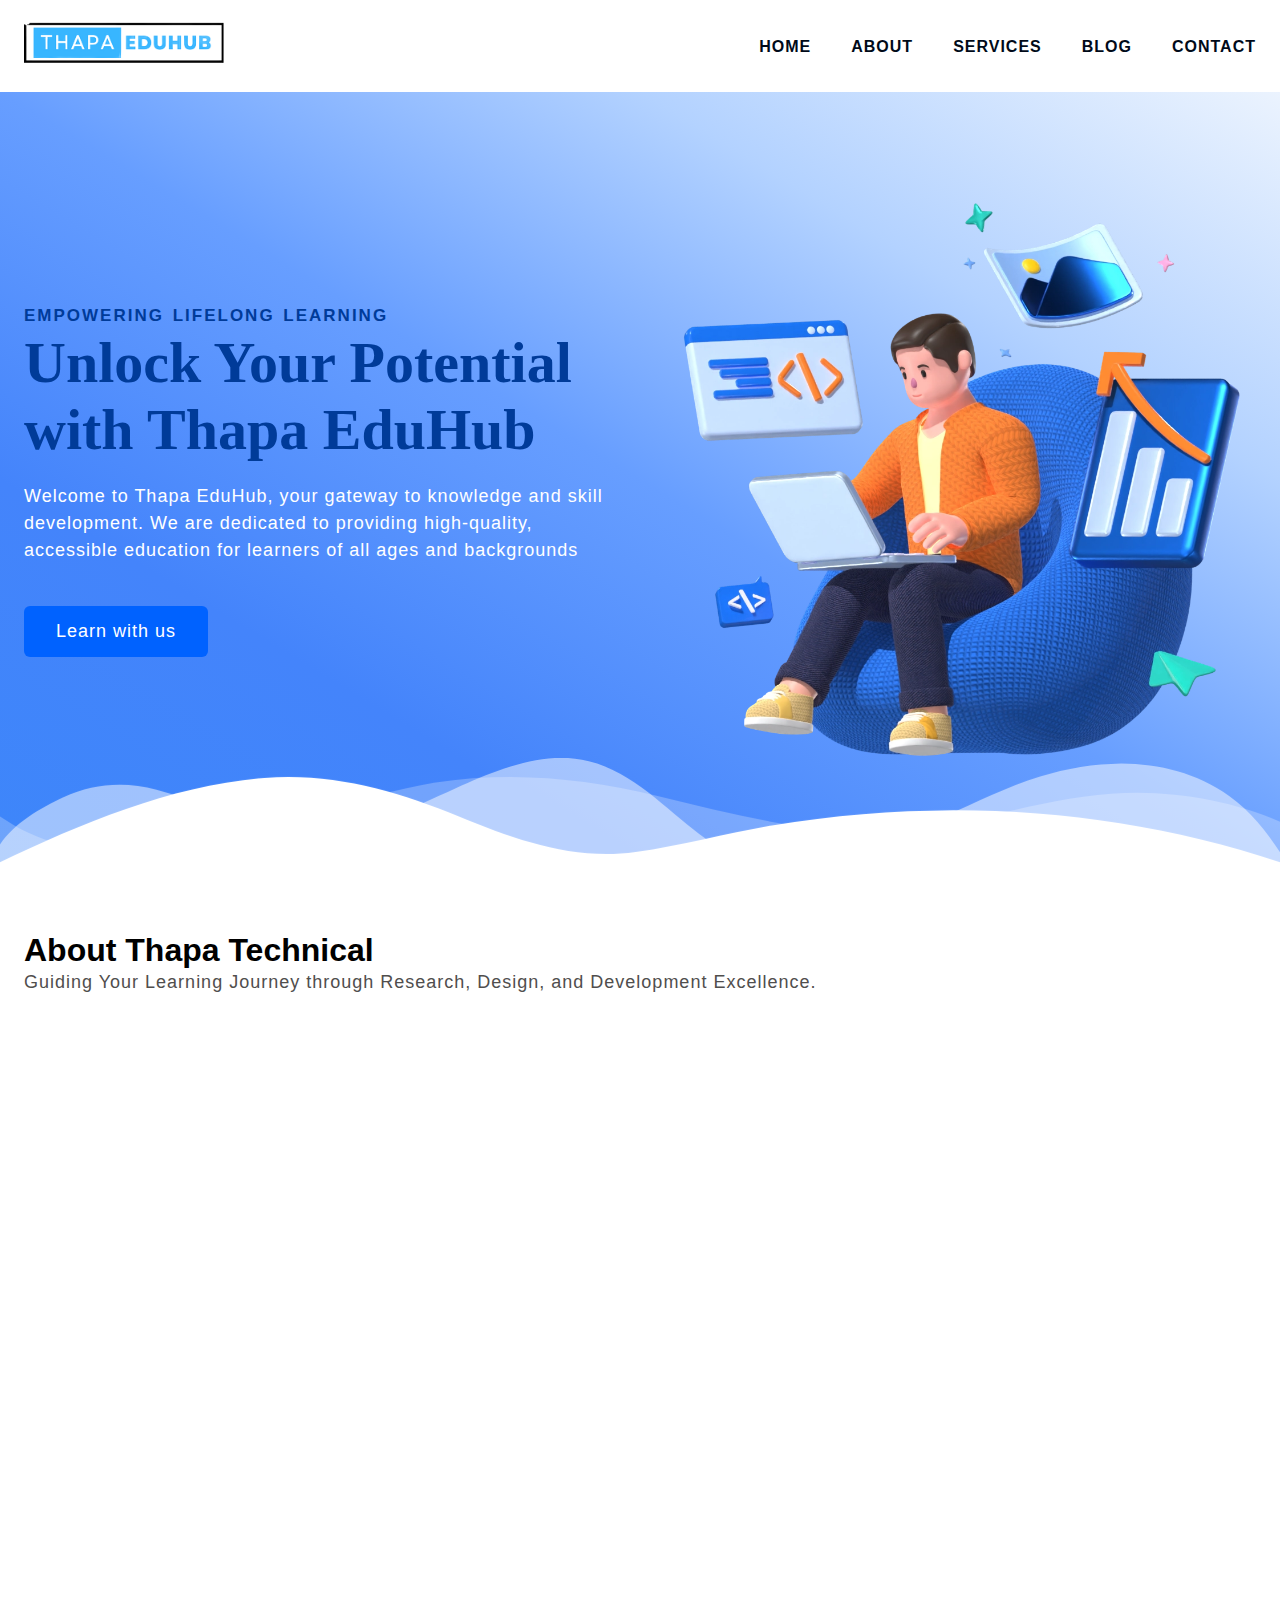
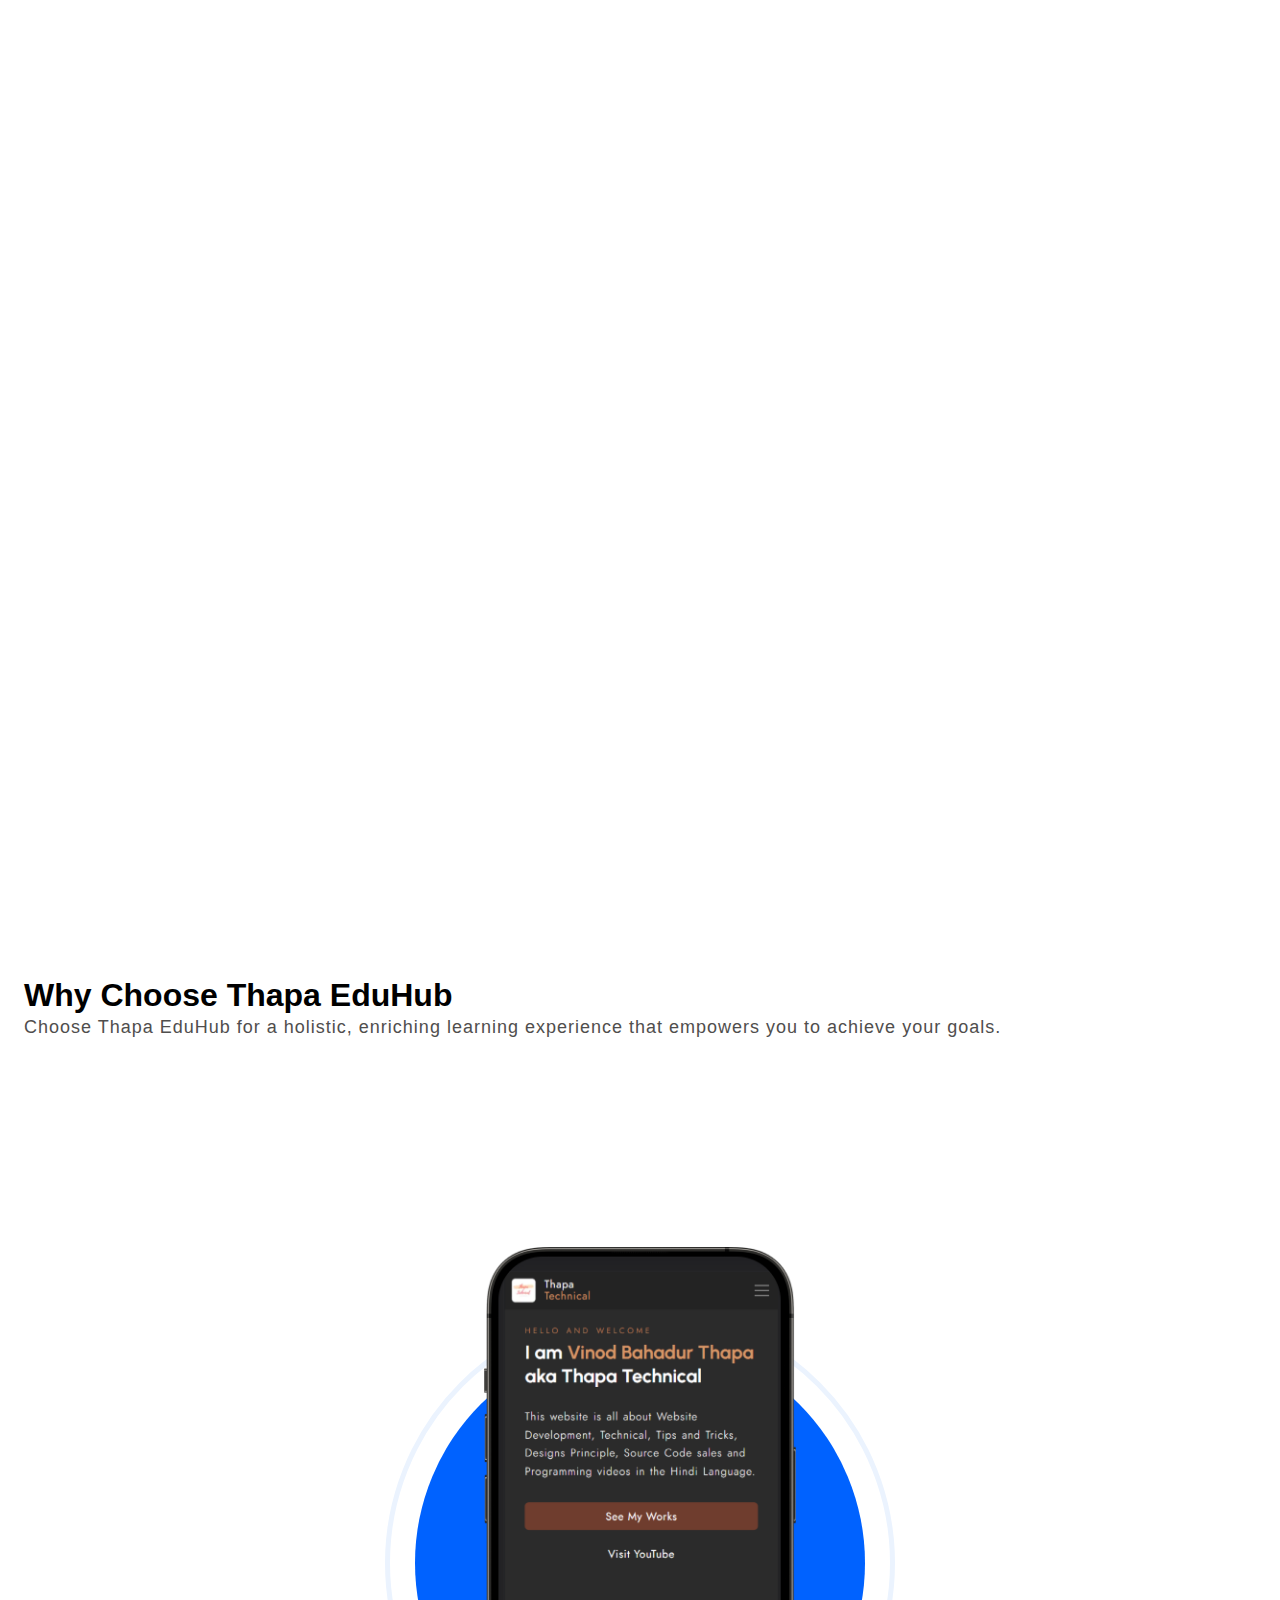
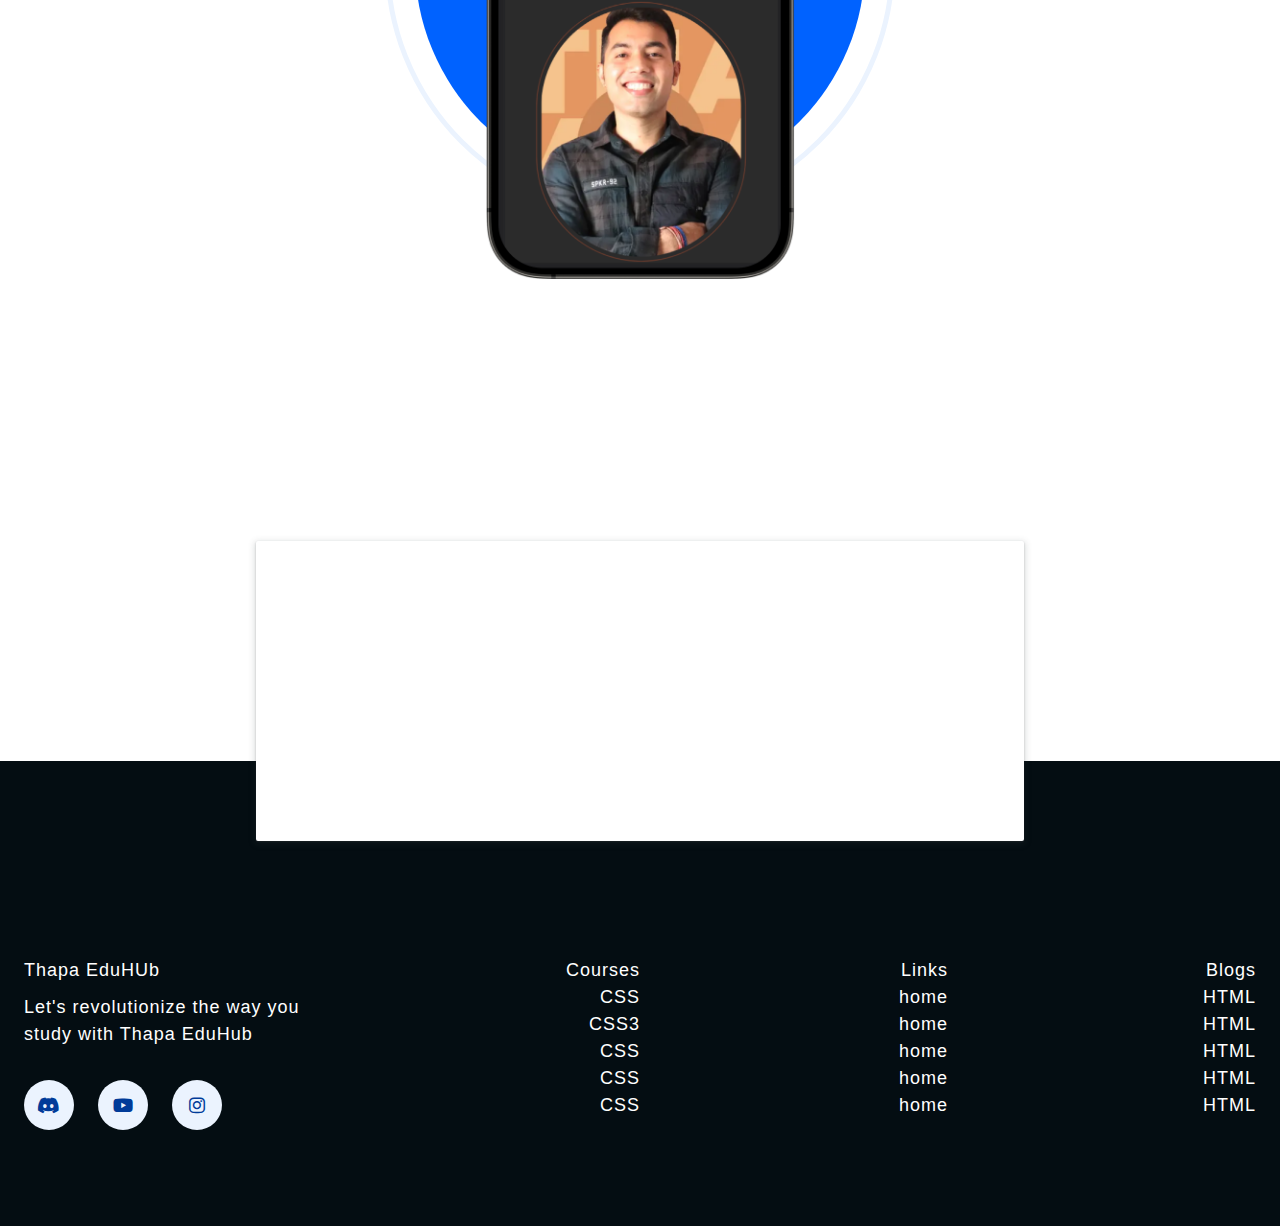
<file: index.html>
<!DOCTYPE html>
<html lang="en">

<head>
  <meta charset="UTF-8">
  <meta name="viewport" content="width=device-width, initial-scale=1.0">
  <title>Amit EduHub</title>
  <link rel="stylesheet" href="https://cdnjs.cloudflare.com/ajax/libs/font-awesome/6.0.0/css/all.min.css"
    integrity="sha512-9usAa10IRO0HhonpyAIVpjrylPvoDwiPUiKdWk5t3PyolY1cOd4DSE0Ga+ri4AuTroPR5aQvXU9xC6qOPnzFeg=="
    crossorigin="anonymous" referrerpolicy="no-referrer" />
    <link rel="stylesheet" href="https://unpkg.com/aos@next/dist/aos.css" />
  <link rel="stylesheet" href="css/style.css">
</head>

<body>
  <!-- Navbar section starts -->
  <header class="section-navbar">
    <div class="container">
      <div class="navbar-brand">
        <a href="index.html">
          <img src="./images/logo.png" alt="Navbar logo" width="80%" height="auto" />
        </a>
      </div>
      <nav class="navbar">
        <ul>
          <li class="nav-item"><a href="index.html">home</a></li>
          <li class="nav-item"><a href="about.html">about</a></li>
          <li class="nav-item"><a href="service.html">services</a></li>
          <li class="nav-item"><a href="blog.html">blog</a></li>
          <li class="nav-item"><a href="contact.html">contact</a></li>
        </ul>
      </nav>
    </div>
  </header>
  <!-- Navbar section Ends -->


  <!-- Hero section Starts -->
  <main>
    <div class="section-hero">
      <div class="container grid grid-two--cols">
        <div class="section-hero--content">
          <p class="hero-subheading">EMPOWERING LIFELONG LEARNING</p>
          <h1 class="hero-heading">
            Unlock Your Potential with Thapa EduHub
          </h1>
          <p class="hero-para">
            Welcome to Thapa EduHub, your gateway to knowledge and skill
            development. We are dedicated to providing high-quality,
            accessible education for learners of all ages and backgrounds
          </p>
          <div class="hero-btn">
            <a href="services.html" class="btn btn-white">Learn with us</a>
          </div>
        </div>
        <div class="section-hero--image" data-aos="fade-up">
          <figure>
            <img src="./images/main-hero1.webp" alt="stuff doing codding" >
          </figure>
        </div>
      </div>
    </div>
    </div>
    <div class="custom-shape-divider-bottom-1696162272">
      <svg data-name="Layer 1" xmlns="http://www.w3.org/2000/svg" viewBox="0 0 1200 120" preserveAspectRatio="none">
        <path
          d="M0,0V46.29c47.79,22.2,103.59,32.17,158,28,70.36-5.37,136.33-33.31,206.8-37.5C438.64,32.43,512.34,53.67,583,72.05c69.27,18,138.3,24.88,209.4,13.08,36.15-6,69.85-17.84,104.45-29.34C989.49,25,1113-14.29,1200,52.47V0Z"
          opacity=".25" class="shape-fill"></path>
        <path
          d="M0,0V15.81C13,36.92,27.64,56.86,47.69,72.05,99.41,111.27,165,111,224.58,91.58c31.15-10.15,60.09-26.07,89.67-39.8,40.92-19,84.73-46,130.83-49.67,36.26-2.85,70.9,9.42,98.6,31.56,31.77,25.39,62.32,62,103.63,73,40.44,10.79,81.35-6.69,119.13-24.28s75.16-39,116.92-43.05c59.73-5.85,113.28,22.88,168.9,38.84,30.2,8.66,59,6.17,87.09-7.5,22.43-10.89,48-26.93,60.65-49.24V0Z"
          opacity=".5" class="shape-fill"></path>
        <path
          d="M0,0V5.63C149.93,59,314.09,71.32,475.83,42.57c43-7.64,84.23-20.12,127.61-26.46,59-8.63,112.48,12.24,165.56,35.4C827.93,77.22,886,95.24,951.2,90c86.53-7,172.46-45.71,248.8-84.81V0Z"
          class="shape-fill"></path>
      </svg>
    </div>
  </main>
  <!-- Hero section Ends -->

  <!-- Start about section -->
  <section class="section-about">
    <div class="container">
      <h2 class="section-common-heading">About Thapa Technical</h2>
      <p class="'section-common-subheading">
        Guiding Your Learning Journey through Research, Design, and
        Development Excellence.
      </p>
    </div>

    <div class="container grid grid-three--cols">
      <div class="about-div" data-aos="fade-up" data-aos-delay="0">
        <div class="icon">
          <img src="./images/research.png" alt="Research logo" />
        </div>
        <h3 class="section-common--title">Research</h3>
        <p>
          We start by learning what you need. We look at what's new and
          exciting in learning and choose topics that match what you want to
          learn.
        </p>
      </div>

      <div class="about-div" data-aos="fade-up" data-aos-delay="300">
        <div class="icon">
          <img src="./images/design.png" alt="design logo" />
        </div>
        <h3 class="section-common--title">Design</h3>
        <p>
          Next, we make the lessons. We make them fun and interesting for you.
          We make sure they work for different ways people like to learn.
        </p>
      </div>
      
      <div class="about-div" data-aos="fade-up" data-aos-delay="600">
        <div class="icon">
          <img src="./images/Coding.png" alt="Development logo" />
        </div>
        <h3 class="section-common--title">Development</h3>
        <p>
          After that, we turn the lessons into things you can use online. We
          use the latest tools to make sure they work well and make you happy.
        </p>
      </div>
    </div>
  </section>

  <!-- Ends about section -->

  <!-- Starts Courses section -->
  <section class="section-courses" data-aos="fade-up">
    <div class="container">
      <h2 class="section-common-heading">Explore Our Courses</h2>
      <p class="'section-common-subheading">
        Discover a variety of courses across different categories.
      </p>
    </div>

    <div class="container grid grid-four--cols" data-aos="fade-up">
      <div class="course-div">
        <div class="icon">
          <i class="fa-solid fa-code"></i>
        </div>
        <h3 class="section-common--title">JS Development</h3>
        <p>
          Creating dynamic, interactive web applications for user engagement.
        </p>
      </div>

      <div class="course-div">
        <div class="icon"><i class="fa-solid fa-laptop-code"></i></div>
        <h3 class="section-common--title">Python</h3>
        <p>
          Versatile language for problem-solving and application development.
        </p>
      </div>

      <div class="course-div">
        <div class="icon"><i class="fa-solid fa-laptop-code"></i></div>
        <h3 class="section-common--title">C++ Development</h3>
        <p>Powerful, efficient coding language for software development.</p>
      </div>

      <div class="course-div">
        <div class="icon"><i class="fa-solid fa-laptop-code"></i></div>
        <h3 class="section-common--title">Java Development</h3>
        <p>Cross-platform application development with Java programming.</p>
      </div>

      <div class="course-div">
        <div class="icon"><i class="fa-solid fa-laptop-code"></i></div>
        <h3 class="section-common--title">SQL Development</h3>
        <p>
          Effective data management and retrieval using SQL database language.
        </p>
      </div>

      <div class="course-div">
        <div class="icon"><i class="fa-solid fa-laptop-code"></i></div>
        <h3 class="section-common--title">HTML Development</h3>
        <p>Web content structure with essential markup language.</p>
      </div>

      <div class="course-div">
        <div class="icon"><i class="fa-solid fa-laptop-code"></i></div>
        <h3 class="section-common--title">CSS Development</h3>
        <p>Styling web elements for visually appealing websites.</p>
      </div>
    </div>
  </section>
  <!-- End Courses section -->

  <!-- Starts why-choose section -->
  <section class="section-why--choose">
    <div class="container">
      <h2 class="section-common-heading">Why Choose Thapa EduHub</h2>
      <p class="'section-common-subheading">
        Choose Thapa EduHub for a holistic, enriching learning experience that empowers you to achieve your goals.
      </p>
    </div>

    <!-- Left side  -->
    <div class="container grid grid-three--cols">
      <div class="choose-left--div text-align--right">

        <div class="why-choose--div" data-aos="zoom-in-up" data-aos="fade-up">
          <p class="common-text--highlight">1</p>
          <h3 class="section-common--title">Expert Instructors</h3>
          <p>
            Learn from experienced teachers who are passionate about sharing
            knowledge and guiding you toward success in your learning journey.
          </p>
        </div>

        <div class="why-choose--div" data-aos="zoom-in-up" data-aos-delay="300">
          <p class="common-text--highlight">2</p>
          <h3 class="section-common--title">Interactive Lessons</h3>
          <p>
            Engage in hands-on learning experiences that make education fun
            and memorable. Interactive lessons encourage active participation
            and deeper understanding.
          </p>
        </div>

        <div class="why-choose--div" data-aos="zoom-in-up" data-aos-delay="600">
          <p class="common-text--highlight">3</p>
          <h3 class="section-common--title">Lifelong Learning Support</h3>
          <p>
            Our commitment to your education doesn't end with a certificate.
            Receive ongoing support and resources for continuous learning and
            growth.
          </p>
        </div>
      </div>
      <!-- Center of the div  -->
      <div class="choose-center--div">
        <figure>
          <img src="./images/mobile.png" alt="thapa technical offical new website ">
        </figure>
      </div>

      <!-- Right side  -->
      <div class="choose-right--div text-align--left">

        <div class="why-choose--div" data-aos="zoom-in-up" data-aos="fade-up">
          <p class="common-text--highlight">4</p>
          <h3 class="section-common--title">Expert Instructors</h3>
          <p>
            Learn from experienced teachers who are passionate about sharing
            knowledge and guiding you toward success in your learning journey.
          </p>
        </div>

        <div class="why-choose--div text-align--left" data-aos="zoom-in-up" data-aos-delay="300">
          <p class="common-text--highlight">5</p>
          <h3 class="section-common--title">Lifelong Learning Support</h3>
          <p>
            Our commitment to your education doesn't end with a certificate.
            Receive ongoing support and resources for continuous learning and
            growth.
          </p>
        </div>

        <div class="why-choose--div text-align--left" data-aos="zoom-in-up" data-aos-delay="600">
          <p class="common-text--highlight">6</p>
          <h3 class="section-common--title">Lifelong Learning Support</h3>
          <p>
            Our commitment to your education doesn't end with a certificate.
            Receive ongoing support and resources for continuous learning and
            growth.
          </p>
        </div>

      </div>
    </div>
  </section>
  <!-- Ends why-choose section -->

  <!-- Starts contact page section  -->
  <div class="section-contact--homepage" id="section-contact--homepage">
    <div class="container grid grid-two--cols" data-aos="fade-up">
      <div class="contact-content" >
        <h2 class="contact-title">Let's revolutionize the way you study</h2>
        <p>Join our free bootcamps to know us better</p>
        <div class="btn">
          <a href="contact.html">
            start now <i class="fa-solid fa-arrow-circle-right"></i>
          </a>
        </div>
      </div>

      <div class="contact-image">
        <img src="./images/main.png" alt="A boy coding">
      </div>
    </div>
  </div>
  <!-- Ends contact page section  -->

  <!-- Starts footer section -->
  <footer>
    <div class="container grid grid-four--cols">
      <div class="footer-1--div">
        <div class="logo-brand">
          <a href="index.html" class="footer-subheading">Thapa EduHUb</a>
        </div>
        <p>Let's revolutionize the way you study with Thapa EduHub</p>

        <div class="social-footer--icons">
          <a href="https://discord.gg/fDuFEXfyyH" target="_blank" alt="my discord server link">
            <i class="fa-brands fa-discord"></i>
          </a>
          <a href="https://www.youtube.com/thapatechnical" target="_blank" alt="my youtube channel link">
            <i class="fa-brands fa-youtube"></i>
          </a>
          <a href="https://www.instagram.com/thapatechnical/" target="_blank" alt="my instagram profile link">
            <i class="fa-brands fa-instagram"></i>
          </a>
        </div>

      </div>

      <div class="footer-2--div">
        <p class="footer-subheading"> Courses </p>
        <ul>
          <li> <a href="index.html"> CSS </a> </li>
          <li> <a href="index.html"> CSS3 </a> </li>
          <li> <a href="index.html"> CSS </a> </li>
          <li> <a href="index.html"> CSS </a> </li>
          <li> <a href="index.html"> CSS </a> </li>
        </ul>
      </div>

      <div class="footer-3--div">
        <p class="footer-subheading"> Links </p>
        <ul>
          <li> <a href="index.html"> home </a> </li>
          <li> <a href="index.html"> home </a> </li>
          <li> <a href="index.html"> home </a> </li>
          <li> <a href="index.html"> home </a> </li>
          <li> <a href="index.html"> home </a> </li>
        </ul>
      </div>

      <div class="footer-4--div">
        <p class="footer-subheading"> Blogs </p>
        <ul>
          <li> <a href="index.html"> HTML</a> </li>
          <li> <a href="index.html"> HTML</a> </li>
          <li> <a href="index.html"> HTML</a> </li>
          <li> <a href="index.html"> HTML</a> </li>
          <li> <a href="index.html"> HTML</a> </li>
        </ul>
      </div>

    </div>
  </footer>

  <!-- Ends footer section -->
</body>
<script src="https://unpkg.com/aos@next/dist/aos.js"></script>
<script>
  AOS.init();
</script>
</html>
</file>
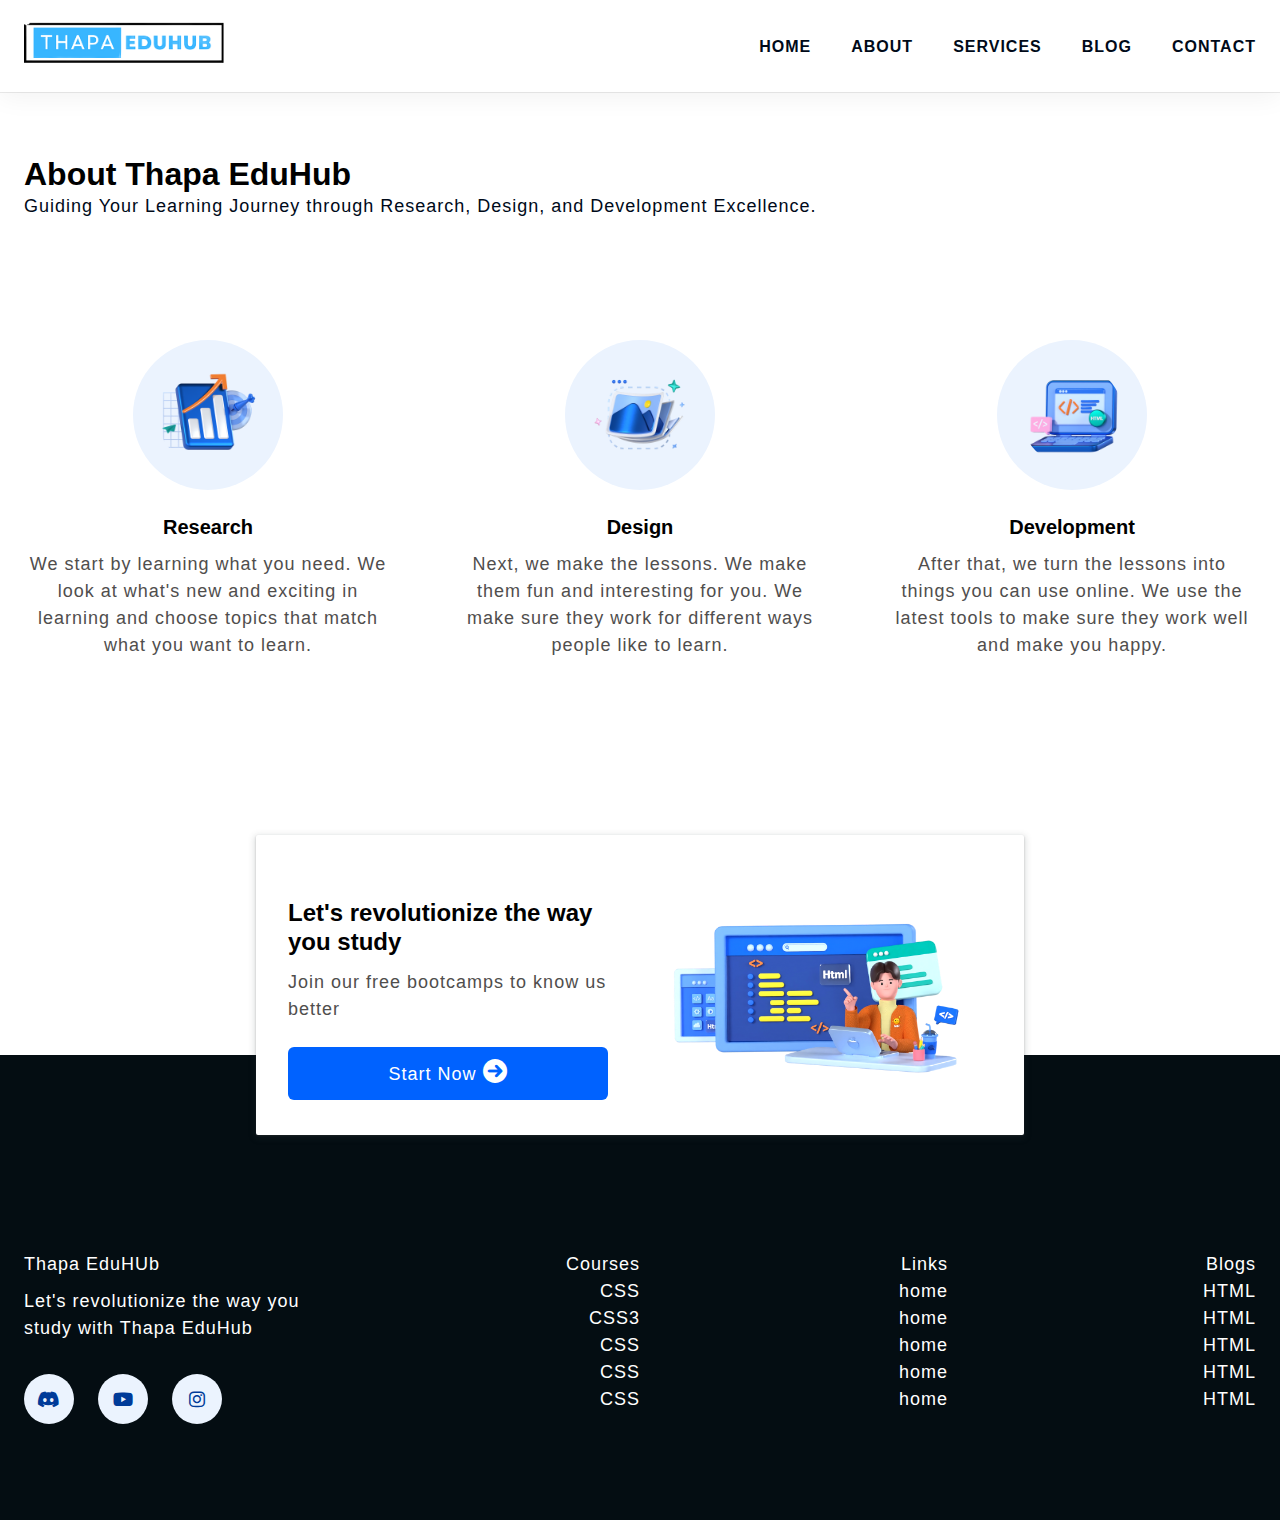
<file: about.html>
<!DOCTYPE html>
<html lang="en">
  <head>
    <meta charset="UTF-8" />
    <meta name="viewport" content="width=device-width, initial-scale=1.0" />
    <title>About page</title>
    <link
      rel="stylesheet"
      href="https://cdnjs.cloudflare.com/ajax/libs/font-awesome/6.0.0/css/all.min.css"
      integrity="sha512-9usAa10IRO0HhonpyAIVpjrylPvoDwiPUiKdWk5t3PyolY1cOd4DSE0Ga+ri4AuTroPR5aQvXU9xC6qOPnzFeg=="
      crossorigin="anonymous"
      referrerpolicy="no-referrer"
    />

    <link rel="stylesheet" href="css/style.css" />
  </head>
  <bod>
    <!-- ========== Start NAVBAR Section ========== -->
    <header class="section-navbar">
      <div class="container">
        <div class="navbar-brand">
          <a href="index.html">
            <img
              src="./images/logo.png"
              alt="my thapa eduhub logo"
              width="80%"
              height="auto"
            />
          </a>
        </div>
        <nav class="navbar">
          <ul>
            <li class="nav-item">
              <a class="nav-link" href="index.html"> home </a>
            </li>
            <li class="nav-item">
              <a class="nav-link" href="about.html"> about </a>
            </li>
            <li class="nav-item">
              <a class="nav-link" href="service.html"> services </a>
            </li>
            <li class="nav-item">
              <a class="nav-link" href="blog.html"> blog </a>
            </li>
            <li class="nav-item">
              <a class="nav-link" href="contact.html"> contact </a>
            </li>
          </ul>
        </nav>
      </div>
    </header>

    <!-- ========== End NAVBAR Section ========== -->
    <!-- ========== Start about Section ========== -->

    <section class="section-about" >
      <div class="container">
        <h2 class="section-common-heading">About Thapa EduHub</h2>
        <p class="section-common-subheading">
          Guiding Your Learning Journey through Research, Design, and
          Development Excellence.
        </p>
      </div>

      <div class="container grid grid-three--cols">
        <div class="about-div">
          <div class="icon">
            <img src="images/research.png" alt="thapa eduhub research team" />
          </div>
          <h3 class="section-common--title">Research</h3>
          <p>
            We start by learning what you need. We look at what's new and
            exciting in learning and choose topics that match what you want to
            learn.
          </p>
        </div>

        <div class="about-div">
          <div class="icon">
            <img src="images/design.png" alt="thapa eduhub research team" />
          </div>
          <h3 class="section-common--title">Design</h3>
          <p>
            Next, we make the lessons. We make them fun and interesting for you.
            We make sure they work for different ways people like to learn.
          </p>
        </div>

        <div class="about-div">
          <div class="icon">
            <img src="images/Coding.png" alt="thapa eduhub research team" />
          </div>
          <h3 class="section-common--title">Development</h3>
          <p>
            After that, we turn the lessons into things you can use online. We
            use the latest tools to make sure they work well and make you happy.
          </p>
        </div>
      </div>
    </section>

    <!-- ========== End about Section ========== -->

    <!-- ========== Start contact home Section ========== -->

    <div class="section-contact--homepage" id="section-contact--homepage">
      <div class="container grid grid-two--cols">
        <div class="contact-content">
          <h2 class="contact-title">Let's revolutionize the way you study</h2>
          <p>Join our free bootcamps to know us better</p>
          <div class="btn">
            <a href="contact.html">
              start now <i class="fa-solid fa-arrow-circle-right"></i>
            </a>
          </div>
        </div>
        <div class="contact-image">
          <img src="images/main.png" alt="a guy doing coding" />
        </div>
      </div>
    </div>

    <!-- ========== End contact home Section ========== -->

    <!-- ========== Start   FOOTER Section ========== -->

    <footer>
      <div class="container grid grid-four--cols">
        <div class="footer-1--div">
          <div class="logo-brand">
            <a href="index.html" class="footer-subheading">Thapa EduHUb</a>
          </div>
          <p>Let's revolutionize the way you study with Thapa EduHub</p>

          <div class="social-footer--icons">
            <a href="https://discord.gg/fDuFEXfyyH" target="_blank">
              <i class="fa-brands fa-discord"></i>
            </a>
            <a href="https://www.youtube.com/thapatechnical" target="_blank">
              <i class="fa-brands fa-youtube"></i>
            </a>
            <a href="https://www.instagram.com/thapatechnical/" target="_blank">
              <i class="fa-brands fa-instagram"></i>
            </a>
          </div>
        </div>

        <div class="footer-2--div">
          <p class="footer-subheading">Courses</p>
          <ul>
            <li><a href="index.html"> CSS </a></li>
            <li><a href="index.html"> CSS3 </a></li>
            <li><a href="index.html"> CSS </a></li>
            <li><a href="index.html"> CSS </a></li>
            <li><a href="index.html"> CSS </a></li>
          </ul>
        </div>

        <div class="footer-3--div">
          <p class="footer-subheading">Links</p>
          <ul>
            <li><a href="index.html"> home </a></li>
            <li><a href="index.html"> home </a></li>
            <li><a href="index.html"> home </a></li>
            <li><a href="index.html"> home </a></li>
            <li><a href="index.html"> home </a></li>
          </ul>
        </div>

        <div class="footer-4--div">
          <p class="footer-subheading">Blogs</p>
          <ul>
            <li><a href="index.html"> HTML </a></li>
            <li><a href="index.html"> HTML </a></li>
            <li><a href="index.html"> HTML </a></li>
            <li><a href="index.html"> HTML </a></li>
            <li><a href="index.html"> HTML </a></li>
          </ul>
        </div>
      </div>
    </footer>

    <!-- ========== End   FOOTER Section ========== -->
  </bod>
</html>
</file>
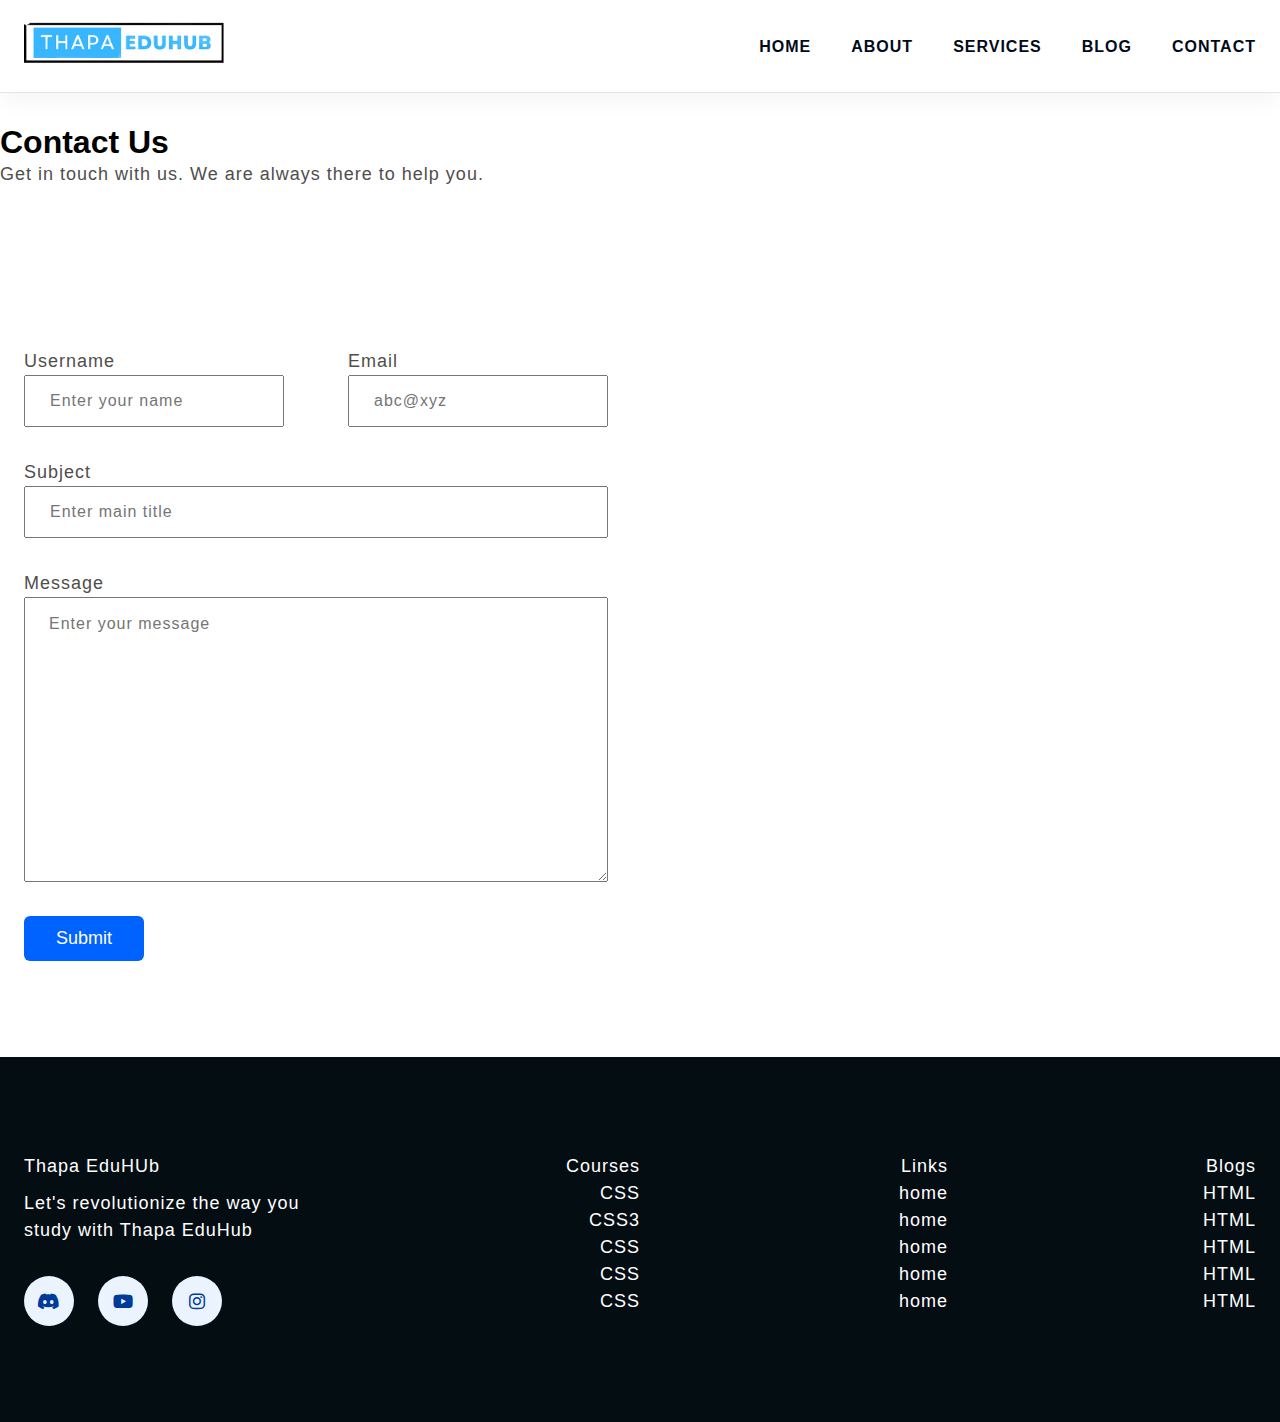
<file: contact.html>
<!DOCTYPE html>
<html lang="en">

<head>
    <meta charset="UTF-8">
    <meta name="viewport" content="width=device-width, initial-scale=1.0">
    <title>Amit EduHub</title>
    <link rel="stylesheet" href="https://cdnjs.cloudflare.com/ajax/libs/font-awesome/6.0.0/css/all.min.css"
        integrity="sha512-9usAa10IRO0HhonpyAIVpjrylPvoDwiPUiKdWk5t3PyolY1cOd4DSE0Ga+ri4AuTroPR5aQvXU9xC6qOPnzFeg=="
        crossorigin="anonymous" referrerpolicy="no-referrer" />
    <link rel="stylesheet" href="css/style.css">
    <style>
        footer{
            padding-top: 0;
        }
        .section-contact .container:first-child{
            padding: 3.2rem 0 3.2rem 0;
        }
    </style>
</head>

<body>
    <!-- Navbar section starts -->
    <header class="section-navbar">
        <div class="container">
            <div class="navbar-brand">
                <a href="index.html">
                    <img src="./images/logo.png" alt="Navbar logo" width="80%" height="auto" />
                </a>
            </div>
            <nav class="navbar">
                <ul>
                    <li class="nav-item"><a href="index.html">home</a></li>
                    <li class="nav-item"><a href="about.html">about</a></li>
                    <li class="nav-item"><a href="service.html">services</a></li>
                    <li class="nav-item"><a href="blog.html">blog</a></li>
                    <li class="nav-item"><a href="contact.html">contact</a></li>
                </ul>
            </nav>
        </div>
    </header>
    <!-- Navbar section Ends -->

    <!-- Starts Contact section -->
    <section class="section-contact">
        <div class="container">
            <h2 class="section-common-heading">Contact Us</h2>
            <p class="'section-common-subheading">
                Get in touch with us. We are always there to help you.
            </p>
        </div>

        <div class="container grid grid-two--cols">
            <div class="contact-content">
                <form class="content">
                    <div class="container grid grid-two--cols">
                        <div>
                        <label for="username">Username</label>
                        <input 
                            type="text" 
                            name="username" 
                            id="username"
                            placeholder="Enter your name"
                            autocomplete="off" 
                            required
                        />
                        </div>

                        <div>
                        <label for="email">Email</label>
                        <input 
                            type="text" 
                            name="email" 
                            id="email"
                            placeholder="abc@xyz"
                            autocomplete="off" 
                            required
                        />
                        </div>
                    </div>

                    <div class="mb-3">
                        <label for="subject">Subject</label>
                        <input 
                            type="text" 
                            name="subject" 
                            id="subject"
                            placeholder="Enter main title"
                            autocomplete="off" 
                            required
                        />
                    </div> 
                    
                    <div class="mb-3">
                        <label for="message">Message</label>
                        <textarea
                            name="message"
                            id="message"
                            cols="30"
                            rows="10"
                            placeholder="Enter your message"
                        ></textarea>
                    </div>

                    <div>
                    <button class="btn btn-submit">Submit</button>
                    </div>
                </form>
            </div>

            <div class="google-map">
                <iframe src="https://www.google.com/maps/embed?pb=!1m18!1m12!1m3!1d115133.01634103143!2d85.06064172989706!3d25.608014355506548!2m3!1f0!2f0!3f0!3m2!1i1024!2i768!4f13.1!3m3!1m2!1s0x39f29937c52d4f05%3A0x831a0e05f607b270!2sPatna%2C%20Bihar!5e0!3m2!1sen!2sin!4v1720168100024!5m2!1sen!2sin" 
                    width="100%" 
                    height="500px" 
                    style="border:0;" 
                    allowfullscreen="" 
                    loading="lazy" 
                    referrerpolicy="no-referrer-when-downgrade">
            </iframe>
            </div>
        </div>

    </section>
    <!-- Ends Contact section -->


    <!-- Starts footer section -->
    <footer>
        <div class="container grid grid-four--cols">
            <div class="footer-1--div">
                <div class="logo-brand">
                    <a href="index.html" class="footer-subheading">Thapa EduHUb</a>
                </div>
                <p>Let's revolutionize the way you study with Thapa EduHub</p>

                <div class="social-footer--icons">
                    <a href="https://discord.gg/fDuFEXfyyH" target="_blank" alt="my discord server link">
                        <i class="fa-brands fa-discord"></i>
                    </a>
                    <a href="https://www.youtube.com/thapatechnical" target="_blank" alt="my youtube channel link">
                        <i class="fa-brands fa-youtube"></i>
                    </a>
                    <a href="https://www.instagram.com/thapatechnical/" target="_blank" alt="my instagram profile link">
                        <i class="fa-brands fa-instagram"></i>
                    </a>
                </div>

            </div>

            <div class="footer-2--div">
                <p class="footer-subheading"> Courses </p>
                <ul>
                    <li> <a href="index.html"> CSS </a> </li>
                    <li> <a href="index.html"> CSS3 </a> </li>
                    <li> <a href="index.html"> CSS </a> </li>
                    <li> <a href="index.html"> CSS </a> </li>
                    <li> <a href="index.html"> CSS </a> </li>
                </ul>
            </div>

            <div class="footer-3--div">
                <p class="footer-subheading"> Links </p>
                <ul>
                    <li> <a href="index.html"> home </a> </li>
                    <li> <a href="index.html"> home </a> </li>
                    <li> <a href="index.html"> home </a> </li>
                    <li> <a href="index.html"> home </a> </li>
                    <li> <a href="index.html"> home </a> </li>
                </ul>
            </div>

            <div class="footer-4--div">
                <p class="footer-subheading"> Blogs </p>
                <ul>
                    <li> <a href="index.html"> HTML</a> </li>
                    <li> <a href="index.html"> HTML</a> </li>
                    <li> <a href="index.html"> HTML</a> </li>
                    <li> <a href="index.html"> HTML</a> </li>
                    <li> <a href="index.html"> HTML</a> </li>
                </ul>
            </div>

        </div>
    </footer>

    <!-- Ends footer section -->
</body>

</html>
</file>
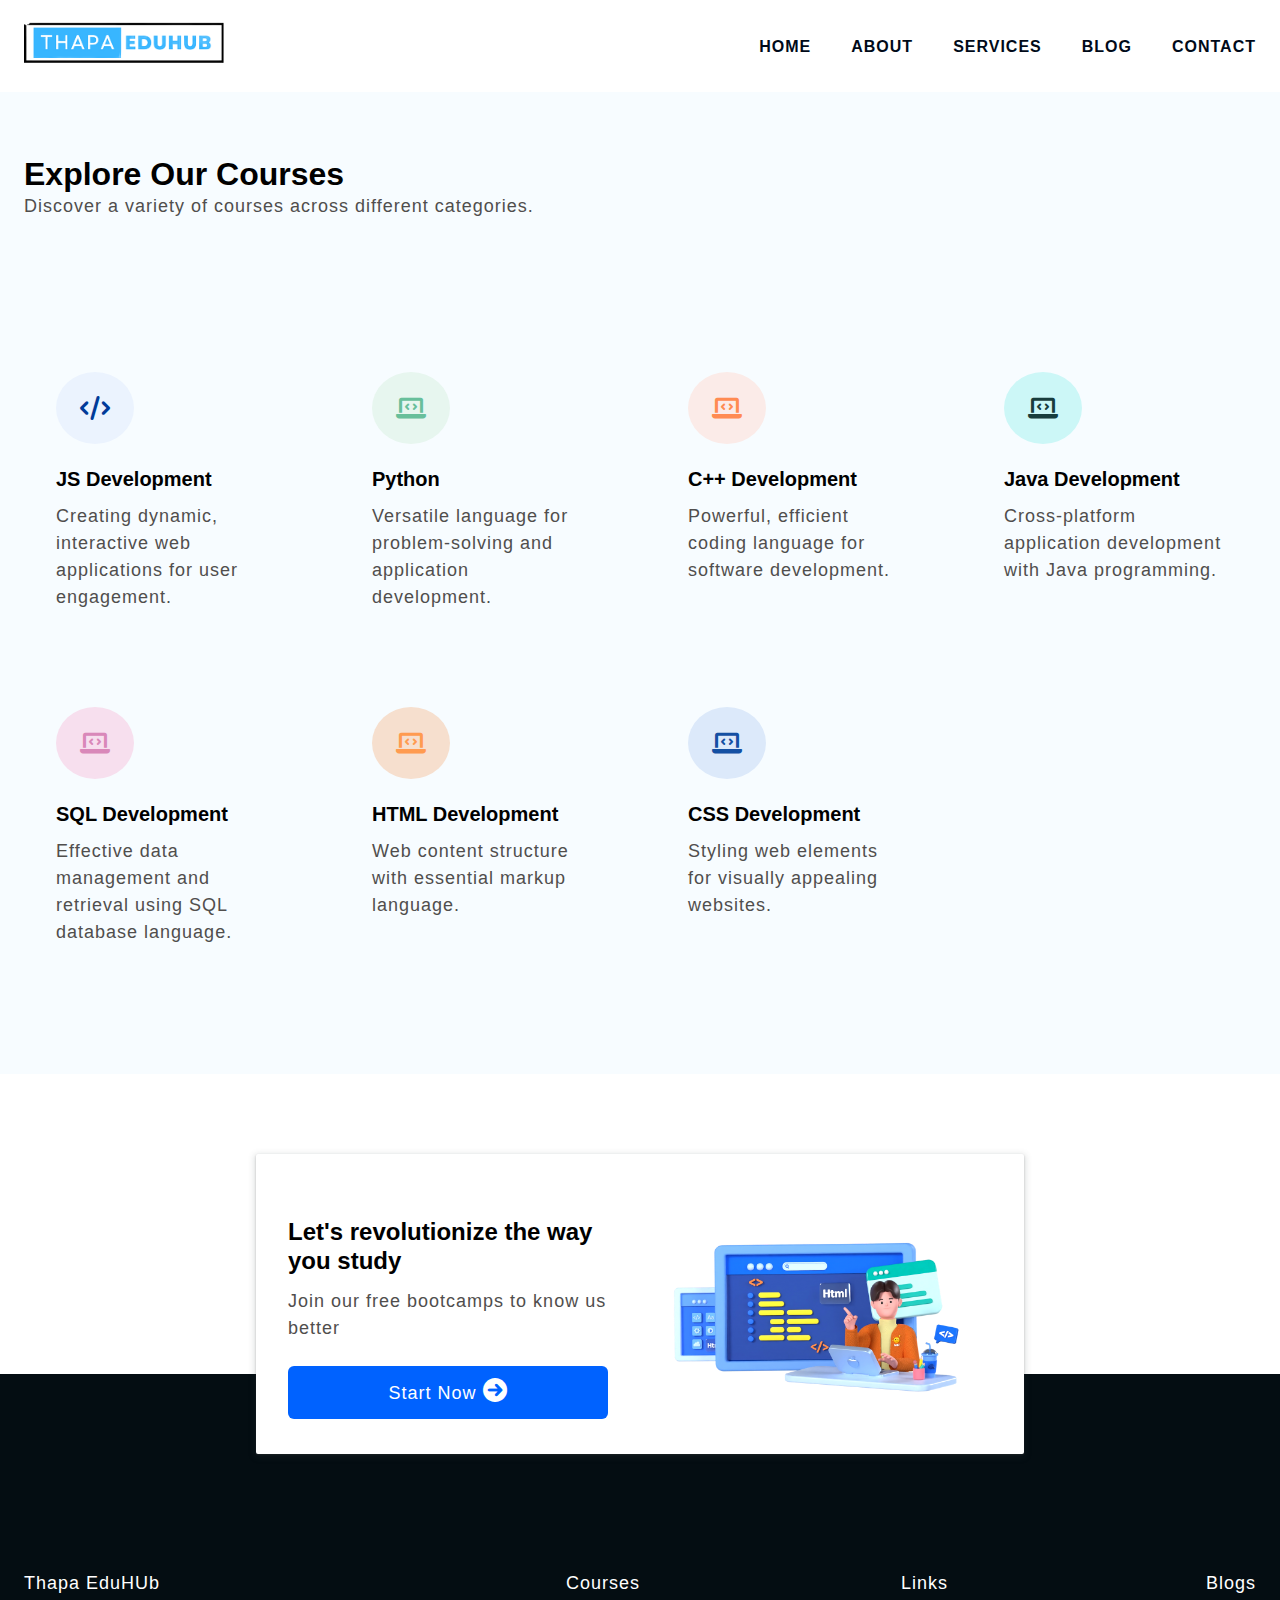
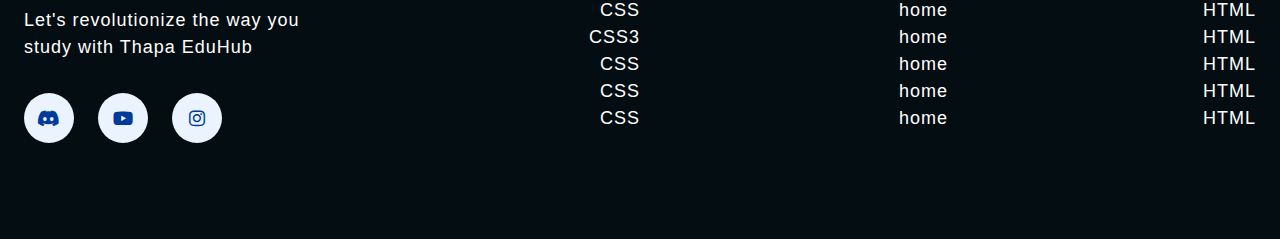
<file: service.html>
<!DOCTYPE html>
<html lang="en">

<head>
    <meta charset="UTF-8">
    <meta name="viewport" content="width=device-width, initial-scale=1.0">
    <title>Amit EduHub</title>
    <link rel="stylesheet" href="https://cdnjs.cloudflare.com/ajax/libs/font-awesome/6.0.0/css/all.min.css"
        integrity="sha512-9usAa10IRO0HhonpyAIVpjrylPvoDwiPUiKdWk5t3PyolY1cOd4DSE0Ga+ri4AuTroPR5aQvXU9xC6qOPnzFeg=="
        crossorigin="anonymous" referrerpolicy="no-referrer" />
    <link rel="stylesheet" href="css/style.css">
</head>

<body>
    <!-- Navbar section starts -->
    <header class="section-navbar">
        <div class="container">
            <div class="navbar-brand">
                <a href="index.html">
                    <img src="./images/logo.png" alt="Navbar logo" width="80%" height="auto" />
                </a>
            </div>
            <nav class="navbar">
                <ul>
                    <li class="nav-item"><a href="index.html">home</a></li>
                    <li class="nav-item"><a href="about.html">about</a></li>
                    <li class="nav-item"><a href="service.html">services</a></li>
                    <li class="nav-item"><a href="blog.html">blog</a></li>
                    <li class="nav-item"><a href="contact.html">contact</a></li>
                </ul>
            </nav>
        </div>
    </header>
    <!-- Navbar section Ends -->


    <!-- Starts Courses section -->
    <section class="section-courses">
        <div class="container">
            <h2 class="section-common-heading">Explore Our Courses</h2>
            <p class="'section-common-subheading">
                Discover a variety of courses across different categories.
            </p>
        </div>

        <div class="container grid grid-four--cols">
            <div class="course-div">
                <div class="icon">
                    <i class="fa-solid fa-code"></i>
                </div>
                <h3 class="section-common--title">JS Development</h3>
                <p>
                    Creating dynamic, interactive web applications for user engagement.
                </p>
            </div>

            <div class="course-div">
                <div class="icon"><i class="fa-solid fa-laptop-code"></i></div>
                <h3 class="section-common--title">Python</h3>
                <p>
                  Versatile language for problem-solving and application development.
                </p>
              </div>
      
              <div class="course-div">
                <div class="icon"><i class="fa-solid fa-laptop-code"></i></div>
                <h3 class="section-common--title">C++ Development</h3>
                <p>Powerful, efficient coding language for software development.</p>
              </div>
      
              <div class="course-div">
                <div class="icon"><i class="fa-solid fa-laptop-code"></i></div>
                <h3 class="section-common--title">Java Development</h3>
                <p>Cross-platform application development with Java programming.</p>
              </div>

              <div class="course-div">
                <div class="icon"><i class="fa-solid fa-laptop-code"></i></div>
                <h3 class="section-common--title">SQL Development</h3>
                <p>
                  Effective data management and retrieval using SQL database language.
                </p>
              </div>
      
              <div class="course-div">
                <div class="icon"><i class="fa-solid fa-laptop-code"></i></div>
                <h3 class="section-common--title">HTML Development</h3>
                <p>Web content structure with essential markup language.</p>
              </div>
      
              <div class="course-div">
                <div class="icon"><i class="fa-solid fa-laptop-code"></i></div>
                <h3 class="section-common--title">CSS Development</h3>
                <p>Styling web elements for visually appealing websites.</p>
              </div>
        </div>
    </section>
            <!-- End Courses section -->

            <!-- Starts contact page section  -->
            <div class="section-contact--homepage" id="section-contact--homepage">
                <div class="container grid grid-two--cols">
                  <div class="contact-content">
                   <h2 class="contact-title">Let's revolutionize the way you study</h2>
                   <p>Join our free bootcamps to know us better</p>
                   <div class="btn">
                     <a href="contact.html">
                      start now <i class="fa-solid fa-arrow-circle-right"></i>
                     </a>
                   </div>
                  </div>

                  <div class="contact-image">
                    <img src="./images/main.png" alt="A boy coding">
                  </div>
                </div>
            </div>
            <!-- Ends contact page section  -->

            <!-- Starts footer section -->
            <footer>
              <div class="container grid grid-four--cols">
                <div class="footer-1--div">
                  <div class="logo-brand">
                    <a href="index.html" class="footer-subheading">Thapa EduHUb</a>
                  </div>
                  <p>Let's revolutionize the way you study with Thapa EduHub</p>

                  <div class="social-footer--icons">
                    <a href="https://discord.gg/fDuFEXfyyH" target="_blank" alt="my discord server link" >
                      <i class="fa-brands fa-discord"></i>
                      </a>
                      <a href="https://www.youtube.com/thapatechnical" target="_blank" alt="my youtube channel link" >
                        <i class="fa-brands fa-youtube"></i>
                      </a>
                      <a href="https://www.instagram.com/thapatechnical/" target="_blank" alt="my instagram profile link" >
                        <i class="fa-brands fa-instagram"></i>
                      </a>
                  </div>

                  </div>

                  <div class="footer-2--div">
                    <p class="footer-subheading">  Courses </p>
                    <ul>
                      <li> <a href="index.html"> CSS </a> </li>
                      <li> <a href="index.html"> CSS3 </a> </li>
                      <li> <a href="index.html"> CSS </a> </li>
                      <li> <a href="index.html"> CSS </a> </li>
                      <li> <a href="index.html"> CSS </a> </li>
                    </ul>
                  </div>

                  <div class="footer-3--div">
                    <p class="footer-subheading">  Links </p>
                    <ul>
                      <li> <a href="index.html"> home </a> </li>
                      <li> <a href="index.html"> home </a> </li>
                      <li> <a href="index.html"> home </a> </li>
                      <li> <a href="index.html"> home </a> </li>
                      <li> <a href="index.html"> home </a> </li>
                    </ul>
                  </div>

                  <div class="footer-4--div">
                    <p class="footer-subheading">  Blogs </p>
                    <ul>
                      <li> <a href="index.html"> HTML</a> </li>
                      <li> <a href="index.html"> HTML</a> </li>
                      <li> <a href="index.html"> HTML</a> </li>
                      <li> <a href="index.html"> HTML</a> </li>
                      <li> <a href="index.html"> HTML</a> </li>
                    </ul>
                  </div>

                </div>
            </footer>

            <!-- Ends footer section -->
</body>

</html>
</file>
<file: css/style.css>
/* base rule  */


* {
  margin: 0;
  padding: 0;
  box-sizing: border-box;
  font-family: "Urbanist", sans-serif;
}

html {
  font-size: 62.5%;
  /* 1rem = 10px  */
  /* scroll-behavior: smooth; */
  /* scroll-snap-type: Y proximity; */
}

h1,
h2,
h3,
h4,
h5,
h6 {
  font-family: "Poppins", sans-serif;
}

p,
li,
a,
label,
textarea {
  font-family: "Urbanist", sans-serif;
  font-size: 1.8rem;
  letter-spacing: 0.1rem;
  font-weight: 400;
  color: var(--para-color);
  line-height: 1.5;
}

a {
  text-decoration: none;
}

li {
  list-style: none;
}

/* theme */

:root {
  --main-color: #0062ff;
  --supporting-color: #ebf3fe;
  --font-color: #424242;
  /* --bg-color: #ffffff; */
  --bg-color: #f7fcff;
  --heading-color: #000a19;
  --hero-heading-color: #003b99;
  --white-color: #ffffff;
  --para-color: #504e4d;
  --bnt-hover-bg-color: #003b99;
  --btn-box-shadow: rgba(100, 100, 111, 0.2) 0px 7px 29px 0px;
  --footer-bg-color: #040d12;
}

.container {
  max-width: 142rem;
  margin: 0 auto;
  padding: 9.6rem 2.4rem;
}

/* .section-courses .container:first-child,
.section-about .container:first-child,
.section-blog .container:first-child,
.section-contact--homepage .container:first-child,
.section-why--choose .container:first-child{
  padding: 6.4rem 0 3.2rem 0;
} */

:is(
  .section-courses,
  .section-about, 
  .section-blog, 
  .section-contact--homepage, 
  .section-why--choose, 
  .section-contact
  )
  .container:first-child {
  padding: 6.4rem 2.4rem 2.4rem 2.4rem;
}


.grid {
  display: grid;
}


.grid-two--cols {
  grid-template-columns: repeat(2, 1fr);
}

.grid-three--cols {
  grid-template-columns: repeat(3, 1fr);
}

.grid-four--cols {
  grid-template-columns: repeat(4, 1fr);
}

/* resuasble */
.fa-solid {
  padding: 2.4rem;
  background-color: var(--supporting-color);
  border-radius: 50%;
  -webkit-border-radius: 50%;
  -moz-border-radius: 50%;
  -ms-border-radius: 50%;
  -o-border-radius: 50%;
  color: var(--hero-heading-color);
  font-size: 2.4rem;
}

.section-common-heading {
  font-size: 3.2rem;
  font-weight: 700;
  text-transform: capitalize;
}

.section-common-subheading {
  color: var(--heading-color);
}

.section-common--title {
  font-size: 2rem;
  margin: 2.4rem 0 1.2rem 0;
}

.btn {
  display: inline-block;
  padding: 1.2rem 3.2rem;
  background-color: var(--main-color);
  color: var(--white-color);
  border-radius: 0.6rem;
  -webkit-border-radius: 0.6rem;
  -moz-border-radius: 0.6rem;
  -ms-border-radius: 0.6rem;
  -o-border-radius: 0.6rem;
}

/* states */
.btn:hover {
  background-color: var(--bnt-hover-bg-color);
  cursor: pointer;
  box-shadow: var(--btn-box-shadow);
}

/* navbar  */
.section-navbar {
  width: 100%;
  box-shadow: rgba(0, 0, 0, 0.05) 0px 6px 24px 0px,
    rgba(0, 0, 0, 0.08) 0px 0px 0px 1px;
}

.section-navbar .container {
  display: flex;
  justify-content: space-between;
  align-items: center;
  padding: 1.8rem 2.4rem;
}

.section-navbar .navbar ul {
  display: flex;
  gap: 4rem;
  text-transform: uppercase;

  & li a {
    color: var(--heading-color);
    font-weight: 600;
    display: inline-block;
    font-size: 1.6rem;
    position: relative;

    &::after {
      content: "";
      position: absolute;
      bottom: 0;
      left: 0;
      width: 0%;
      border-bottom: 0.2rem solid var(--main-color);
      transition: all 0.3s linear;
      -webkit-transition: all 0.3s linear;
      -moz-transition: all 0.3s linear;
      -ms-transition: all 0.3s linear;
      -o-transition: all 0.3s linear;
    }
  }

  li a:hover:after {
    width: 100%;
  }
}

/* navbar  */

/*? hero section starts */
main {
  position: relative;
  background-image: linear-gradient(to top right,
      #3d86fa,
      #4484fb,
      #679eff,
      #b3d2ff,
      #ebf3fe);
}

.custom-shape-divider-bottom-1696162272 {
  position: absolute;
  bottom: 0;
  left: 0;
  width: 100%;
  overflow: hidden;
  line-height: 0;
  transform: rotate(180deg);
}

.custom-shape-divider-bottom-1696162272 svg {
  position: relative;
  display: block;
  width: calc(100% + 1.3px);
  height: 12rem;
}

.custom-shape-divider-bottom-1696162272 .shape-fill {
  fill: #ffffff;
}

.section-hero .grid {
  align-items: center;
  gap: 6.4rem;

  & .hero-subheading {
    text-transform: uppercase;
    letter-spacing: 0.2rem;
    font-size: 1.7rem;
    word-spacing: 0.2rem;
    color: var(--hero-heading-color);
    font-weight: 700;
  }

  & .hero-heading {
    font-size: 5.8rem;
    font-family: 'Jost';
    color: var(--hero-heading-color);
    font-weight: 900;
  }

  & .hero-para {
    color: var(--white-color);
    margin: 2rem 0 4.2rem 0;
  }
}

.section-hero--image img {
  width: 100%;
  height: auto;
  transform: scaleX(-1);
  -webkit-transform: scaleX(-1);
  -moz-transform: scaleX(-1);
  -ms-transform: scaleX(-1);
  -o-transform: scaleX(-1);
}

/*? hero section end*/

/** Starts About section */
.section-about .grid {
  gap: 6.4rem;
}

.section-about .about-div{
  text-align: center;
}

.section-about img {
  padding: 2.4rem;
  background-color: var(--supporting-color);
  width: 15rem;
  height: auto;
  border-radius: 50%;
  -webkit-border-radius: 50%;
  -moz-border-radius: 50%;
  -ms-border-radius: 50%;
  -o-border-radius: 50%;
  transition: all 0.3s linear;
  -webkit-transition: all 0.3s linear;
  -moz-transition: all 0.3s linear;
  -ms-transition: all 0.3s linear;
  -o-transition: all 0.3s linear;
}

.icon:hover>img {
  transform: rotate(360deg);
  -webkit-transform: rotate(360deg);
  -moz-transform: rotate(360deg);
  -ms-transform: rotate(360deg);
  -o-transform: rotate(360deg);
  background: linear-gradient(to right, #0575e6, #021b79);
}

/** Ends About section */


/** Starts Course Section */
.section-courses {
  background-color: var(--bg-color);
}

.section-courses .grid {
  gap: 3.2rem;
}

.section-courses .course-div {
  padding: 3.2rem;
}

.section-courses .course-div:hover {
  box-shadow: var(--btn-box-shadow);
}

.course-div:nth-child(2) .icon .fa-solid {
  color: #68bf9b;
  background-color: #e7f6ef;
}

.course-div:nth-child(3) .icon .fa-solid {
  color: #ff8b52;
  background-color: #fbebe8;
}

.course-div:nth-child(4) .icon .fa-solid {
  color: #183d3d;
  background-color: #ccf7f7;
}

.course-div:nth-child(5) .icon .fa-solid {
  color: #d988b9;
  background-color: rgb(247, 223, 238);
}

.course-div:nth-child(6) .icon .fa-solid {
  color: #ff9b50;
  background-color: #f6dfce;
}

.course-div:nth-child(7) .icon .fa-solid {
  color: #1450a3;
  background-color: #dce9fa;
}

/** Ends Course Section */

/** Starts why choose section */
.section-why--choose .grid {
  gap: 9.6rem;
}

.why-choose--div {
  margin-top: 3.2rem;
}

.section-why--choose .text-align--right .why-choose--div {
  /* text-align: right; */
  display: flex;
  flex-direction: column;
  justify-content: start;
  align-items: end;
}

.common-text--highlight {
  width: 6rem;
  aspect-ratio: 1;
  background-color: var(--supporting-color);
  color: var(--main-color);
  border-radius: 50%;
  display: flex;
  justify-content: center;
  align-items: center;
  -webkit-border-radius: 50%;
  -moz-border-radius: 50%;
  -ms-border-radius: 50%;
  -o-border-radius: 50%;
  font-size: 2.4rem;
  font-weight: 700;
}

.choose-center--div img {
  width: 90%;
  height: auto;
  z-index: 2;
}

.choose-center--div,
figure {
  display: flex;
  justify-content: center;
  align-items: center;
  position: relative;
}

.choose-center--div figure:before,
.choose-center--div figure::after {
  content: "";
  position: absolute;
  top: 50%;
  left: 50%;
  background-color: var(--main-color);
  transform: translate(-50%, -50%);
  -webkit-transform: translate(-50%, -50%);
  -moz-transform: translate(-50%, -50%);
  -ms-transform: translate(-50%, -50%);
  -o-transform: translate(-50%, -50%);
  width: 45rem;
  aspect-ratio: 1;
  border-radius: 50%;
  -webkit-border-radius: 50%;
  -moz-border-radius: 50%;
  -ms-border-radius: 50%;
  -o-border-radius: 50%;
  z-index: 1;
}

.choose-center--div figure::before {
  animation: circle 5s linear infinite;
  -webkit-animation: circle 5s linear infinite alternate;
}

@keyframes circle {
  0% {
    background-color: #b3d0ff;
  }

  25% {
    background-color: #80b1ff;
  }

  50% {
    background-color: #4d91ff;
  }

  75% {
    background-color: #99c0ff;
  }

  100% {
    background-color: #3381ff;
  }
}

.choose-center--div figure::after {
  width: 50rem;
  height: 50rem;
  border-radius: 50%;
  -webkit-border-radius: 50%;
  -moz-border-radius: 50%;
  -ms-border-radius: 50%;
  -o-border-radius: 50%;
  background-color: transparent;
  border: 0.5rem solid var(--supporting-color);
  z-index: 0;
}

/** Ends why choose section */

/** Starts Blog section */
.section-blog {
  background-color: var(--bg-color);

  & .grid {
    gap: 6.4rem;
  }

  & .blogs {
    box-shadow: var(--btn-box-shadow);

    transition: scale 0.3s linear;
    -webkit-transition: scale 0.3s linear;
    -moz-transition: scale 0.3s linear;
    -ms-transition: scale 0.3s linear;
    -o-transition: scale 0.3s linear;

    &:hover {
      scale: 1.1;
    }

    & .blog-content {
      padding: 1.4rem 2.4rem 2.4rem;
    }
  }

  & img {
    width: 100%;
    height: auto;
  }

  & .blog-date {
    display: flex;
    justify-content: space-between;
    font-size: 1.4rem;
    margin-top: 1.6rem;

    & .fa-solid {
      background-color: transparent;
      padding: 0;
    }
  }
}

/** Ends Blog section */

/** Starts contact-homepage section */
.section-contact--homepage img {
  width: 90%;
}

.contact-title {
  font-size: 3.8rem;
  line-height: 1.2;
}

.contact-content p {
  margin: 1.2rem 0 2.4rem 0;
}

.section-contact--homepage .btn a {
  color: white;
  text-transform: capitalize;
}

.section-contact--homepage .fa-solid {
  padding: 0;
  color: var(--white-color);
  background-color: var(--main-color);
}

.section-contact--homepage {
  width: 60%;
  min-height: 30rem;
  padding: 0 3.2rem;
  margin: 0 auto;
  box-shadow: rgba(60, 64, 67, 0.3) 0px 1px 2px 0px, rgba(60, 64, 67, 0.15) 0px 2px 6px 2px;
  border-radius: 0.2rem;
  -webkit-border-radius: 0.2rem;
  -moz-border-radius: 0.2rem;
  -ms-border-radius: 0.2rem;
  -o-border-radius: 0.2rem;
  /* margin-bottom: 5rem; */
  position: relative;
  bottom: -8rem;
  background-color: var(--white-color);


  & .grid {
    align-items: center;
    gap: 6.4rem;
  }
}

/** Ends contact-homepage section */


/** Starts Actual contact page */
.section-contact .grid{
  gap: 6.4rem;
  align-items: center;
}

.mb-3 {
  margin-bottom: 3.2rem;
}


.contact-content .grid{
  gap: 6.4rem;
}

label {
  display: block;
  text-transform: capitalize;
}

input,
textarea {
  width: 100%;
  padding: 1.4rem 2.4rem;
  font-size: 1.7rem;
  letter-spacing: 0.1rem;
}

::placeholder {
  font-size: 1.6rem;
  letter-spacing: 0.1rem;
}

.btn-submit {
  font-size: 1.8rem;
  border: none;
  text-transform: capitalize;
}

input:focus-visible,
textarea:focus-visible{
  outline: 0.1rem solid var(--bnt-hover-bg-color);
}
/** Ends Actual contact page */


/** Starts footer section */
footer {
  background-color: var(--footer-bg-color);
  padding-top: 10rem;
}

footer * {
  color: var(--white-color);
}

footer .grid {
  text-align: right;
}

.footer-1--div {
  text-align: left;

  p {
    margin: 1rem 0 3.2rem 0;
  }

  & .social-footer--icons {
    display: flex;
    gap: 2.4rem;


    & .fa-brands {
      width: 5rem;
      aspect-ratio: 1;
      background-color: var(--supporting-color);
      color: var(--bnt-hover-bg-color);
      border-radius: 50%;
      -webkit-border-radius: 50%;
      -moz-border-radius: 50%;
      -ms-border-radius: 50%;
      -o-border-radius: 50%;
      display: flex;
      justify-content: center;
      align-items: center;
      transition: all 0.3s linear;
      -webkit-transition: all 0.3s linear;
      -moz-transition: all 0.3s linear;
      -ms-transition: all 0.3s linear;
      -o-transition: all 0.3s linear;

      &:hover {
        background-color: var(--main-color);
        color: var(--white-color);
        rotate: 360deg;
      }
    }
  }
}

/** Ends footer section */

/***** scrollbar Section *****/

/* width */
::-webkit-scrollbar {
  width: 1rem;
}

/* Track */
::-webkit-scrollbar-track {
  background: var(--supporting-color);
}

/* Handle */
::-webkit-scrollbar-thumb {
  background: var(--main-color);
  border-radius: 50px;
}

/* Handle on hover */
::-webkit-scrollbar-thumb:hover {
  background: var(--heading-color);
}

/***** End scrollbar Section *****/

/** media query */

@media(width<=1400){
  html {
    font-size: 56.25%;
     /* 1rem = 9px   */
   } 
  .section-hero img{
    width: 90%;
  }
}

@media(width<=1220px){
  html {
    font-size: 54%;
    /* 1rem = 8.5px  */
  }
  :is(
      .section-about,
      .section-blog,
      .section-course,
      .section-contact--homepage,
      .section-why--choose
    )
    .grid {
    gap: 6.4rem;
  }
  .section-why--choose{

    & .choose-left--div{
      order: 2;
    }

    & .choose-right--div{
      order: 3;
    }

    & .choose-center--div{
      order: 1;
      & figure::before{
        width: 0;
        height: 0;
        background-color: transparent;
        padding:0;
      }
      & figure::after{
        width: 0;
        height: 0;
        background-color: transparent;
        padding:0;
      }
    }
  }
}
@media(width<=998px){
  .section-hero{
    height: auto;
    padding-bottom: 5rem;

    & .grid-two--cols{
      grid-template-columns: 1fr;
    
    & .section-hero--content{
      order: 2;
    }
    & .section-hero--image{
      order: 1;
    }
    & img{
      width: 50%;
    }
    }
  }
}

@media(width<=800px){
  :is(.section-blog,.section-courses) .grid-four--cols{
    grid-template-columns: repeat(auto-fit,minmax(250px,1fr));
  }
}

@media(width<=768px){
  .grid-two--cols,
  .grid-three--cols{
    grid-template-columns: 1fr;
  }
  .section-navbar .container{
    display: flex;
    flex-direction: column;

    & .navbar ul{
      gap: 2.4rem;
    }

    & .navbar-brand{
      text-align: center;
      margin-bottom: 2.4rem;
    }
  }

  .section-hero .grid .hero-heading {
    font-size: 3.8rem;
  }

  .section-about .about-div{
    text-align: left;
  }

  footer .grid-four--cols{
    grid-template-columns: repeat(3,(100px,1fr));
    text-align: left;

    .footer-1--div{
      grid-row: 2/3;
      grid-column: 1/-1;
      margin-top: 5rem;
    }
  }
  .section-why--choose .grid{
    gap: 0;
  }
  .section-why--choose{
    & img{
      width: 30%;
    }
    & .choose-left--div .why-choose--div{
      align-items: start;
      text-align: left;
    }
  }
}

.section-contact--homepage .btn{
  display: block;
  text-align: center;
}
.contact-title{
  font-size: 2.4rem;
}

:is(.section-contact--homepage) .container:first-child {
  padding: 6.4rem 0 2.4rem 0;
}

/** media query */
</file>
